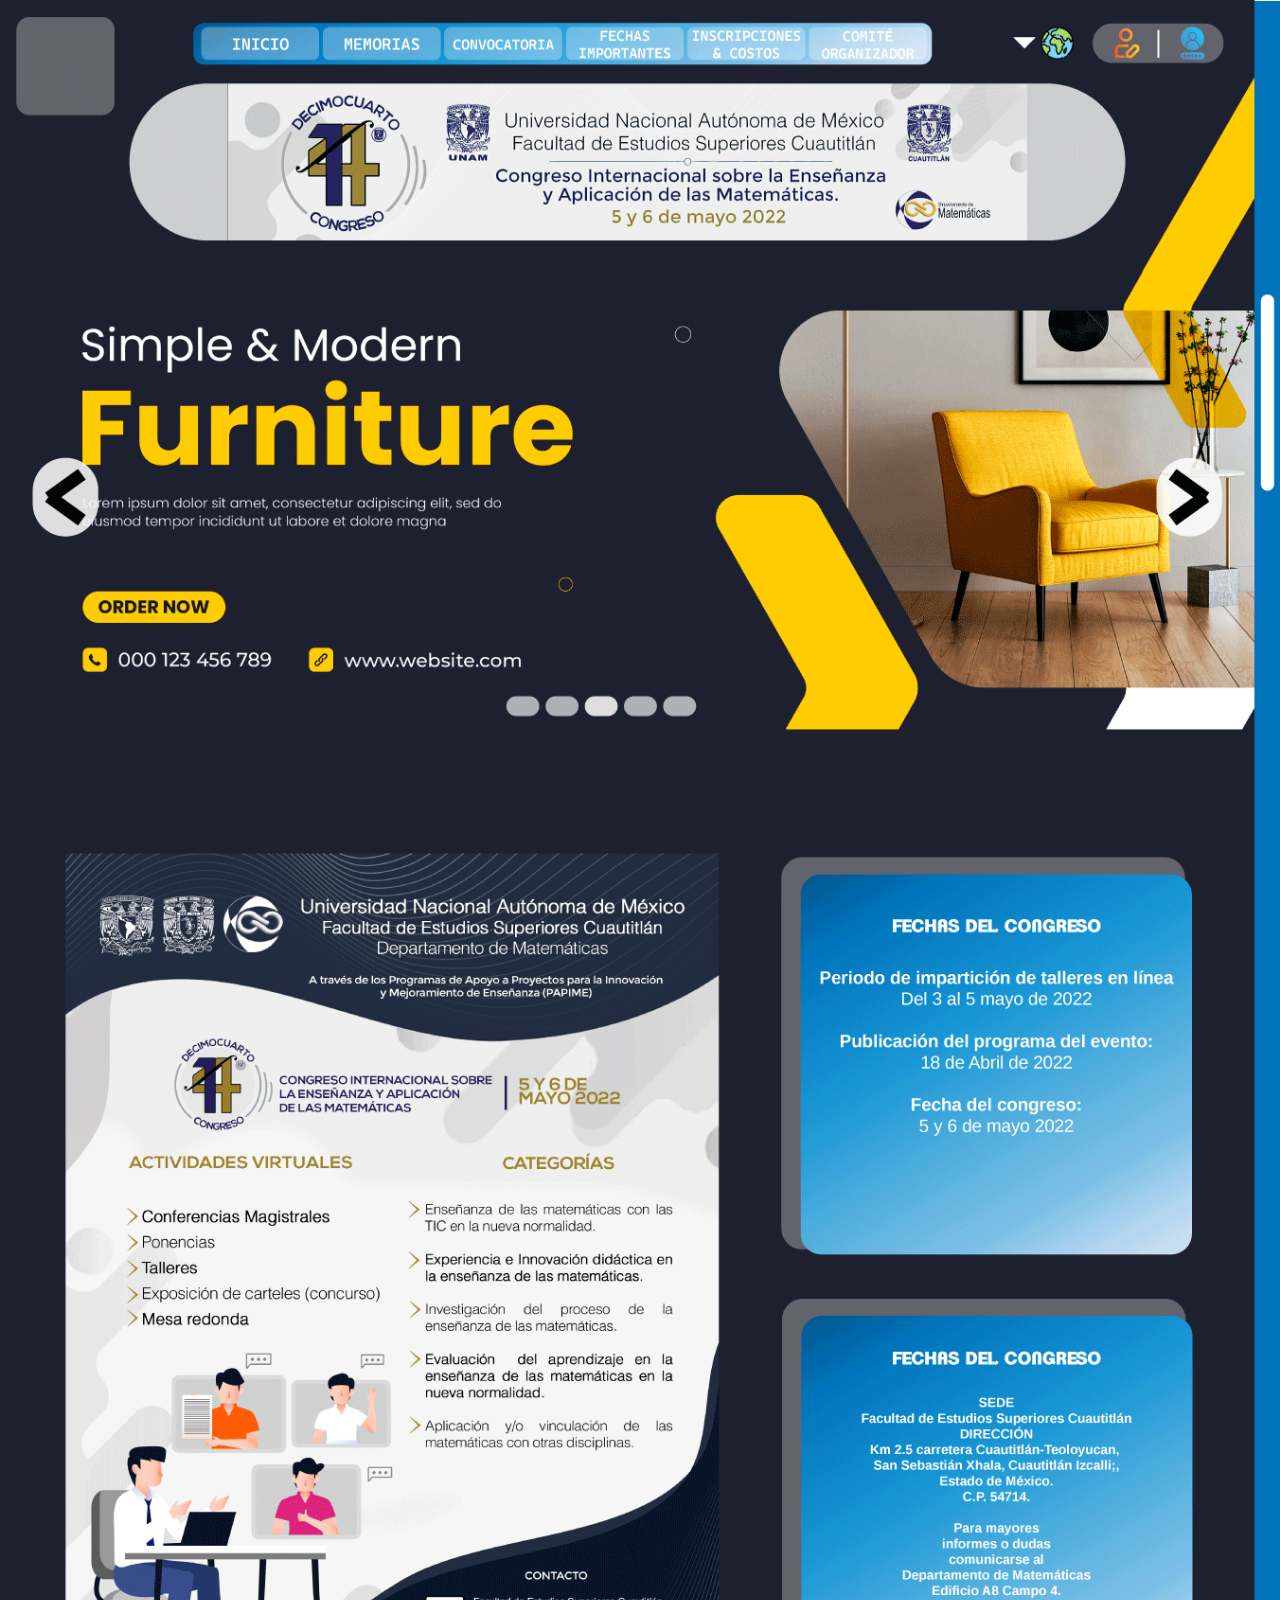
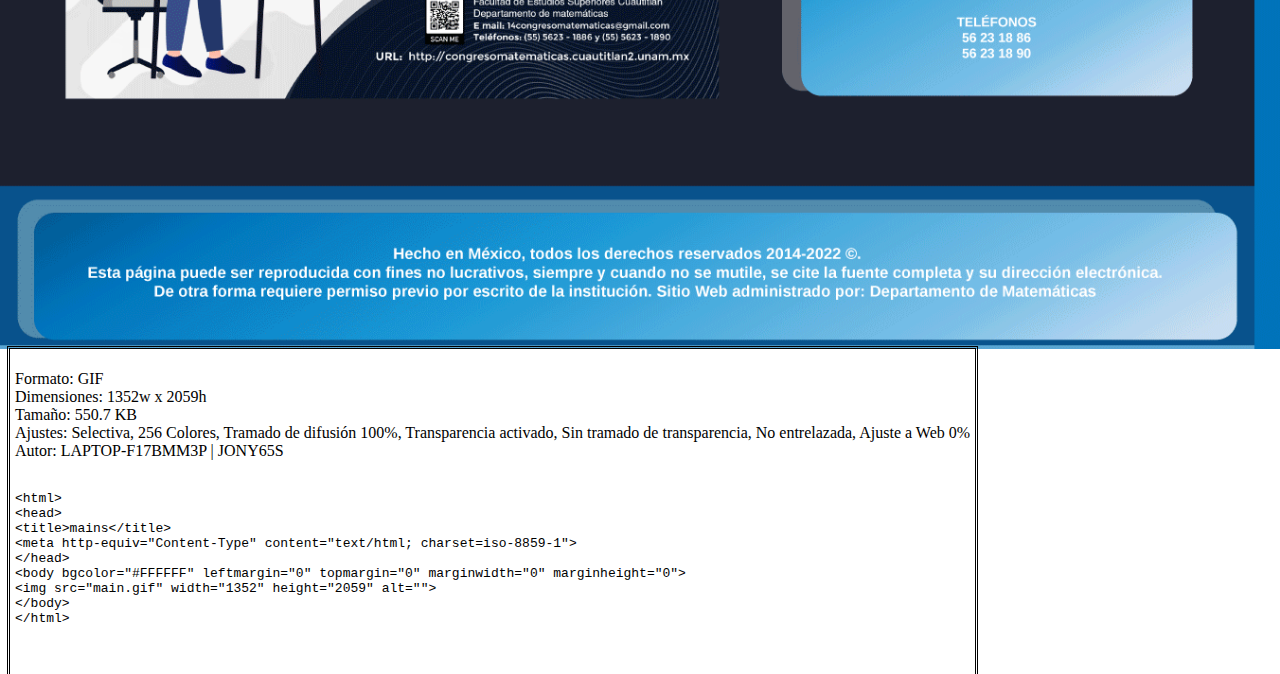
<file: index.html>
<html>
<head>
<title>Congreso de Matemáticas</title>
<meta http-equiv="Content-Type" content="text/html; charset=iso-8859-1">
</head>
<body bgcolor="#FFFFFF" leftmargin="0" topmargin="0" marginwidth="0" marginheight="0">
<img src="main.gif" width="100%" height=auto alt="">
<div style="position:absolute; left:10px; top: auto; background-color:#FFFFFF; outline-style:double; padding:5px">
	<dl>
	<dt>Formato: GIF
	</dt>
	<dt>Dimensiones: 1352w x 2059h
	</dt>
	<dt>Tama&#241;o: 550.7 KB
	</dt>
	<dt>Ajustes: Selectiva, 256 Colores, Tramado de difusi&#243;n 100%, Transparencia activado, Sin tramado de transparencia, No entrelazada, Ajuste a Web 0%
	</dt>
	<dt>Autor: LAPTOP-F17BMM3P | JONY65S
	</dt>
	</dl>
<pre>
<code>
&#60;html&#62;
&#60;head&#62;
&#60;title&#62;mains&#60;/title&#62;
&#60;meta http-equiv=&#34;Content-Type&#34; content=&#34;text/html; charset=iso-8859-1&#34;&#62;
&#60;/head&#62;
&#60;body bgcolor=&#34;#FFFFFF&#34; leftmargin=&#34;0&#34; topmargin=&#34;0&#34; marginwidth=&#34;0&#34; marginheight=&#34;0&#34;&#62;
&#60;img src=&#34;main.gif&#34; width=&#34;1352&#34; height=&#34;2059&#34; alt=&#34;&#34;&#62;
&#60;/body&#62;
&#60;/html&#62;
	</code>
	</pre>
</div>
</body>
</html>
</file>
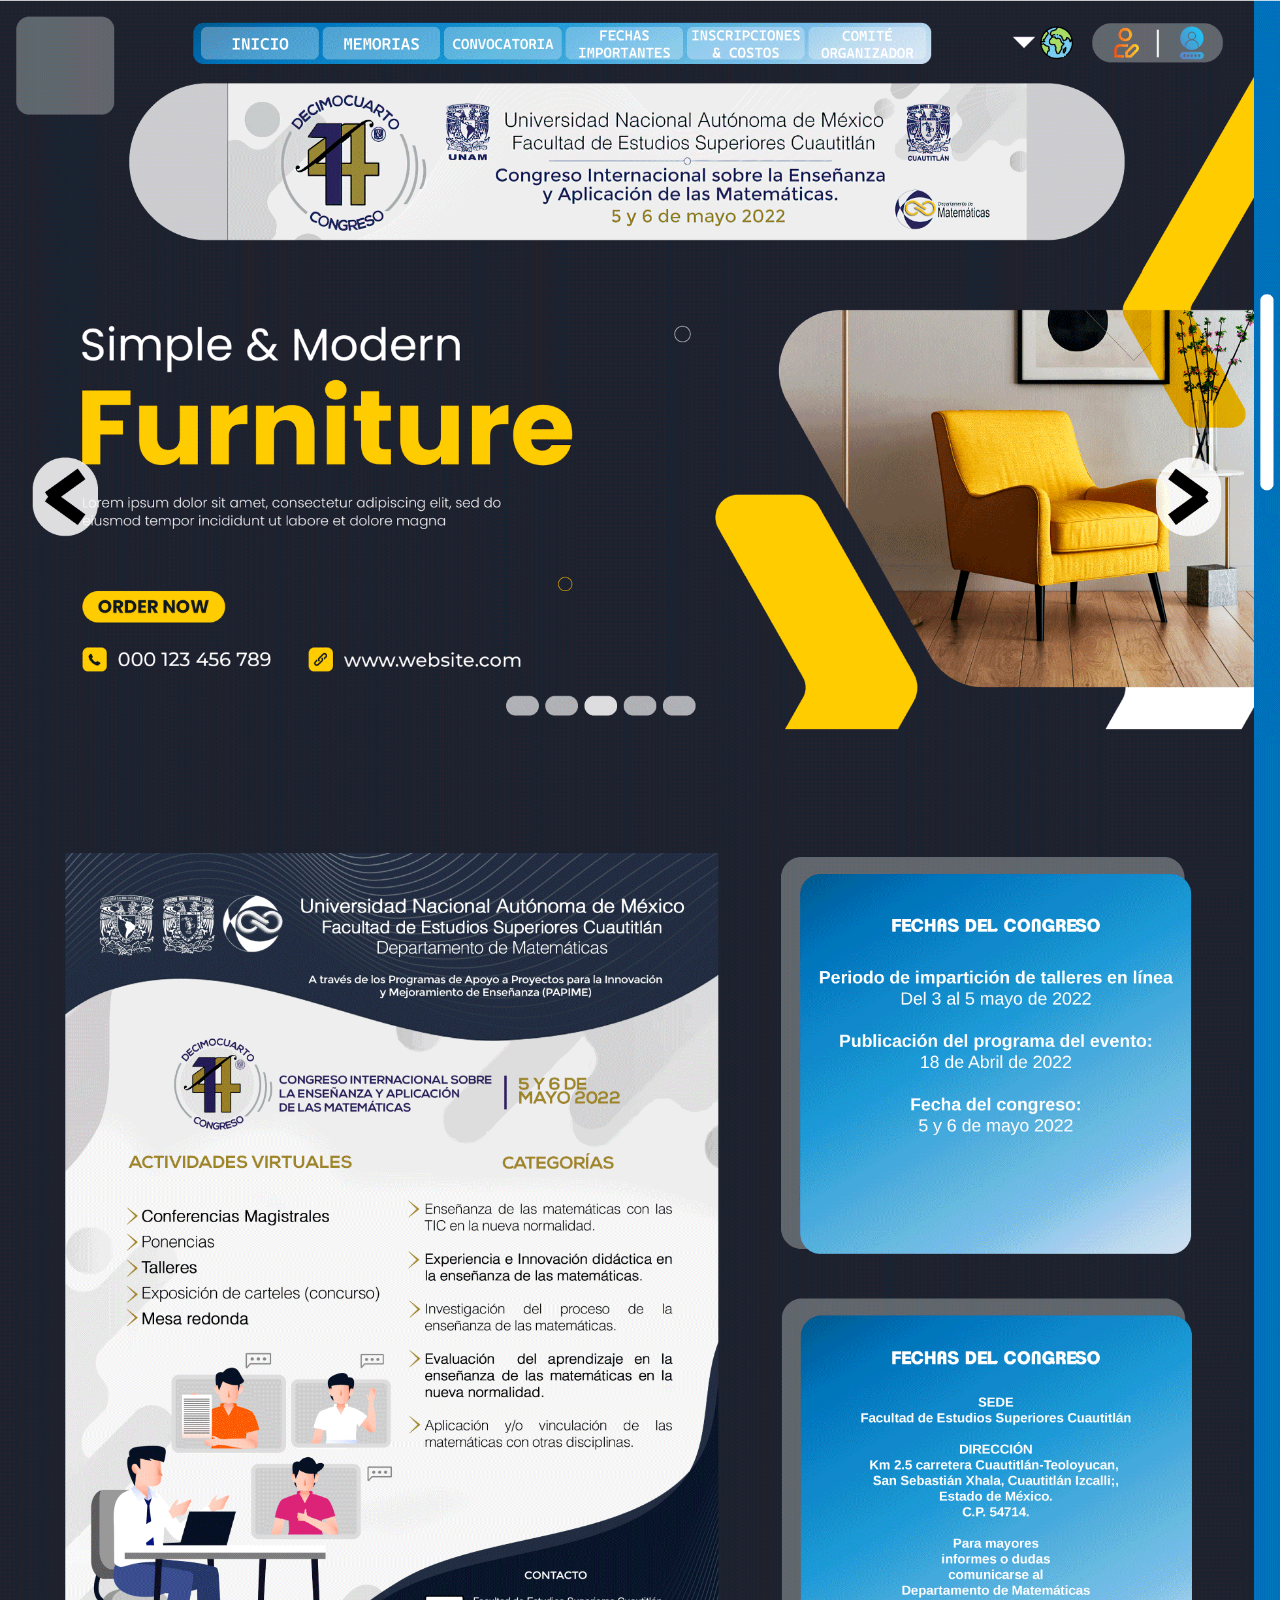
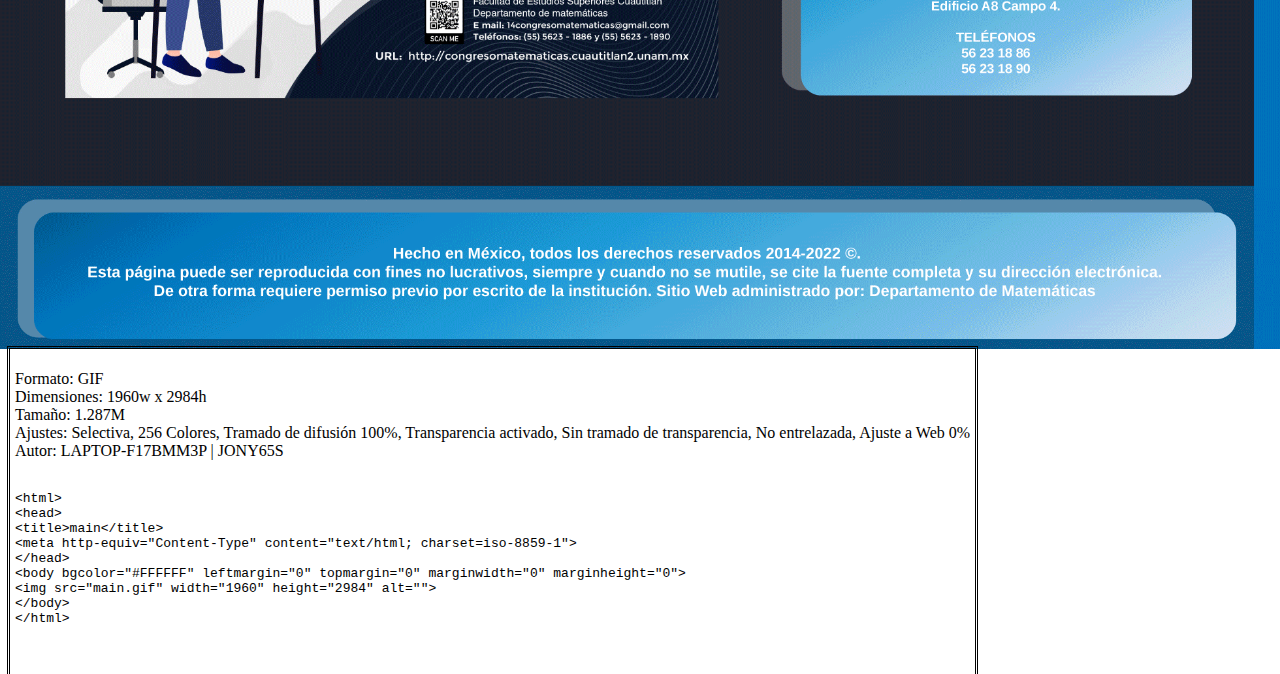
<file: Desktop/index.html>
<html>
<head>
<title>Congreso de Matemáticas</title>
<meta http-equiv="Content-Type" content="text/html; charset=iso-8859-1">
</head>
<body bgcolor="#FFFFFF" leftmargin="0" topmargin="0" marginwidth="0" marginheight="0">
<img src="main.gif" width="100%" height=auto alt="">
<div style="position:absolute; left:10px; top: auto; background-color:#FFFFFF; outline-style:double; padding:5px">
	<dl>
	<dt>Formato: GIF
	</dt>
	<dt>Dimensiones: 1960w x 2984h
	</dt>
	<dt>Tama&#241;o: 1.287M
	</dt>
	<dt>Ajustes: Selectiva, 256 Colores, Tramado de difusi&#243;n 100%, Transparencia activado, Sin tramado de transparencia, No entrelazada, Ajuste a Web 0%
	</dt>
	<dt>Autor: LAPTOP-F17BMM3P | JONY65S
	</dt>
	</dl>
<pre>
<code>
&#60;html&#62;
&#60;head&#62;
&#60;title&#62;main&#60;/title&#62;
&#60;meta http-equiv=&#34;Content-Type&#34; content=&#34;text/html; charset=iso-8859-1&#34;&#62;
&#60;/head&#62;
&#60;body bgcolor=&#34;#FFFFFF&#34; leftmargin=&#34;0&#34; topmargin=&#34;0&#34; marginwidth=&#34;0&#34; marginheight=&#34;0&#34;&#62;
&#60;img src=&#34;main.gif&#34; width=&#34;1960&#34; height=&#34;2984&#34; alt=&#34;&#34;&#62;
&#60;/body&#62;
&#60;/html&#62;
	</code>
	</pre>
</div>
</body>
</html>
</file>
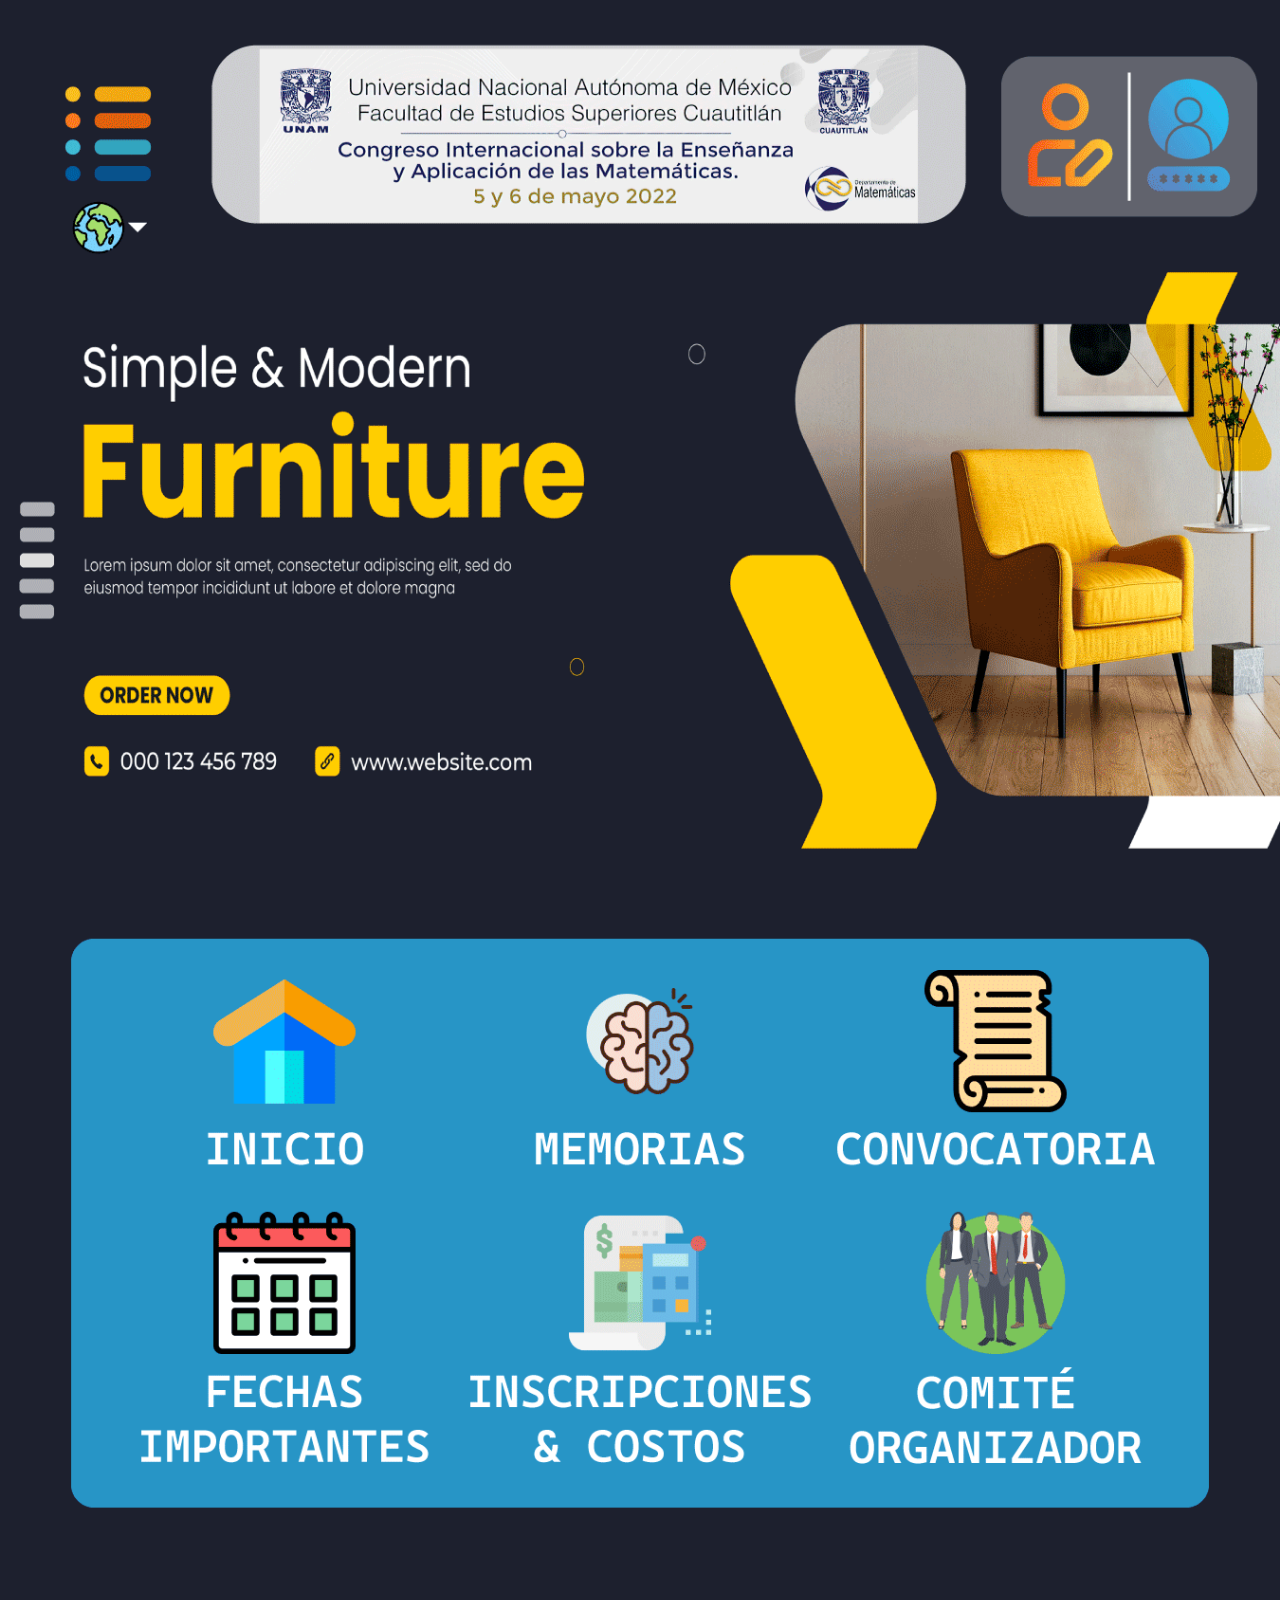
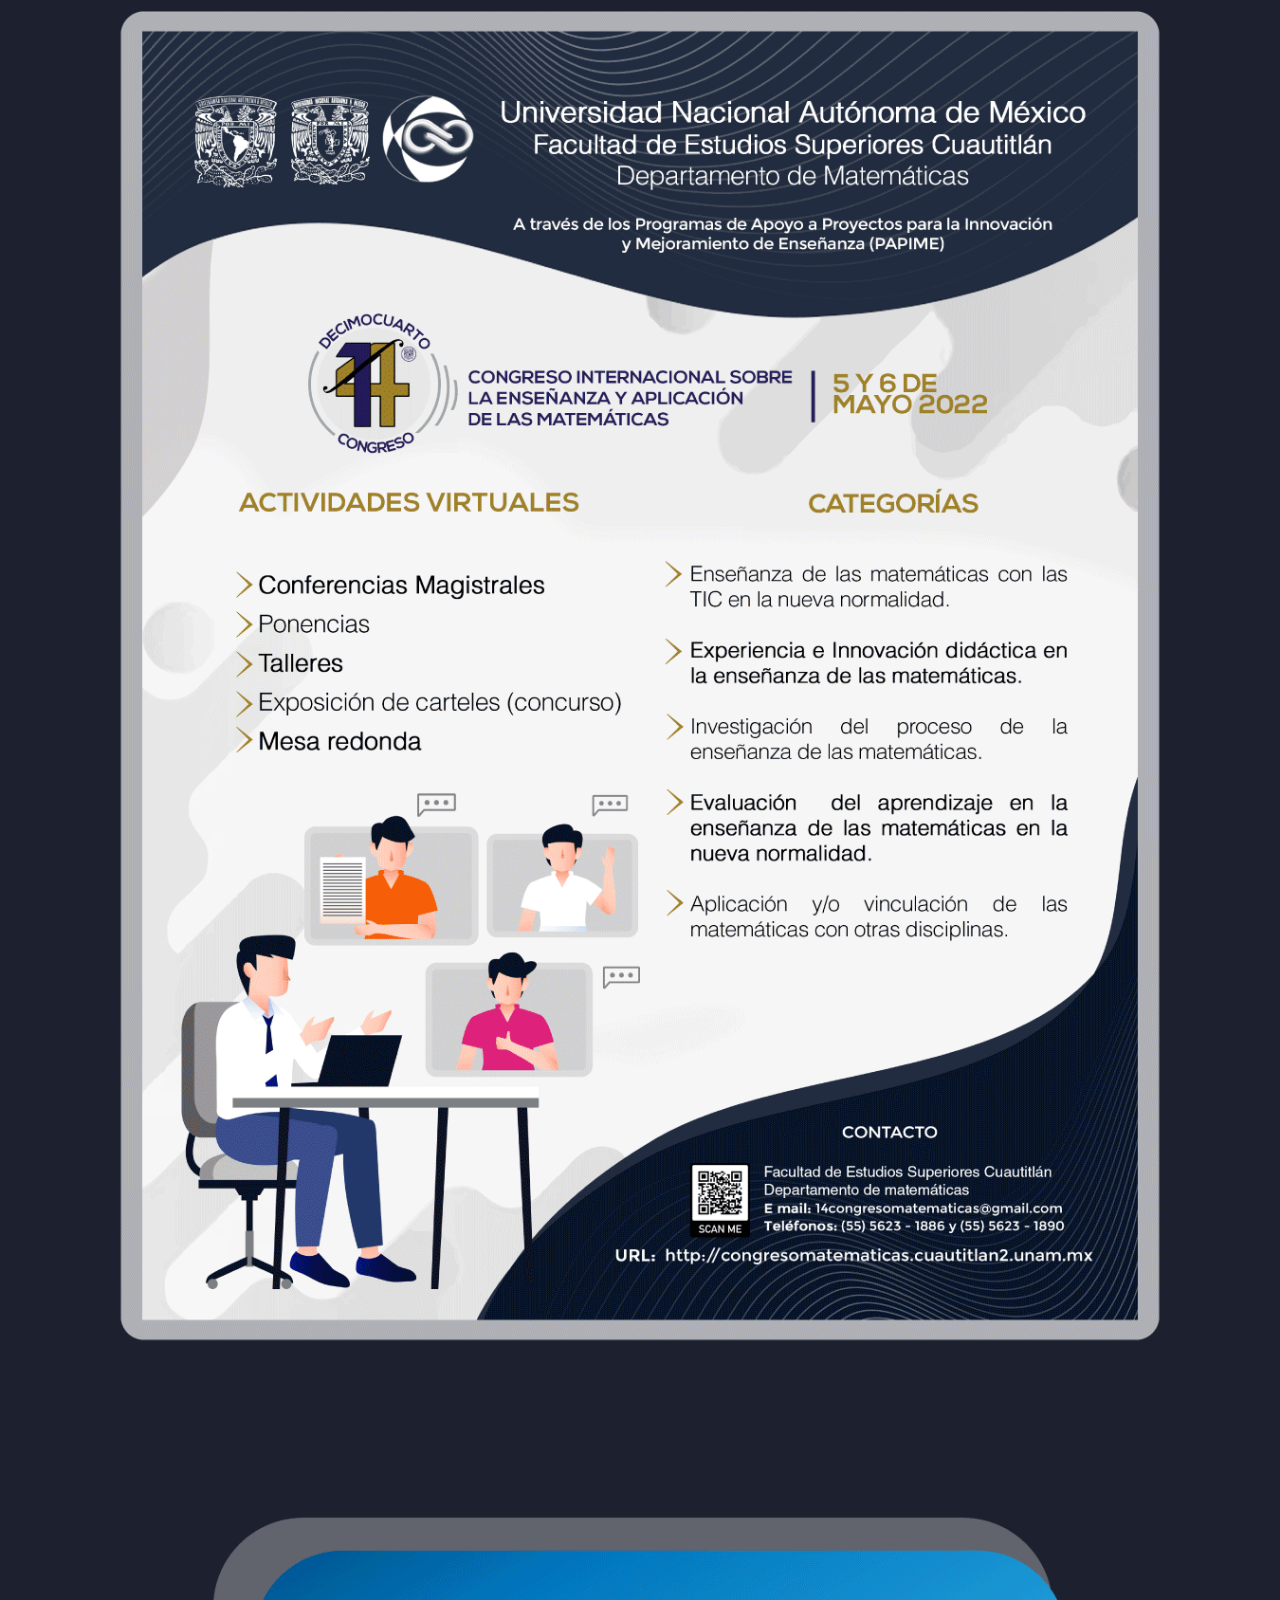
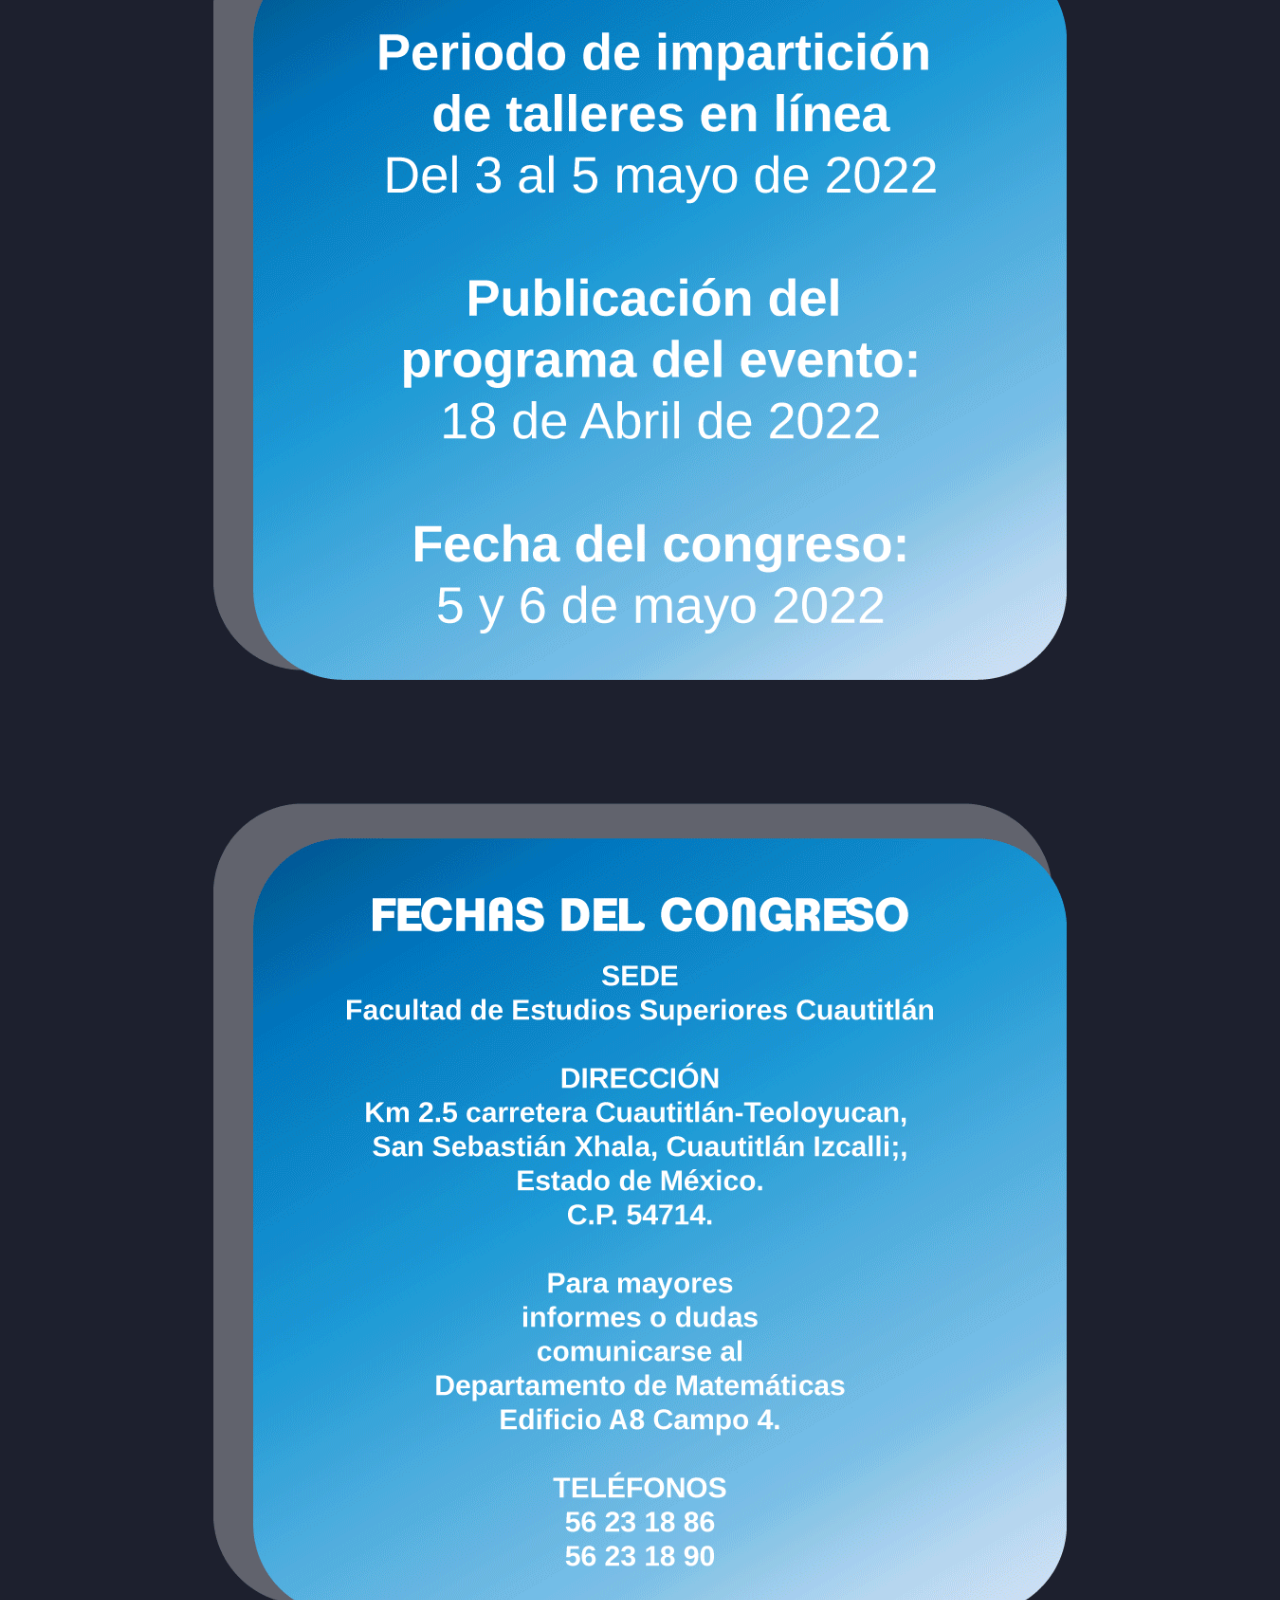
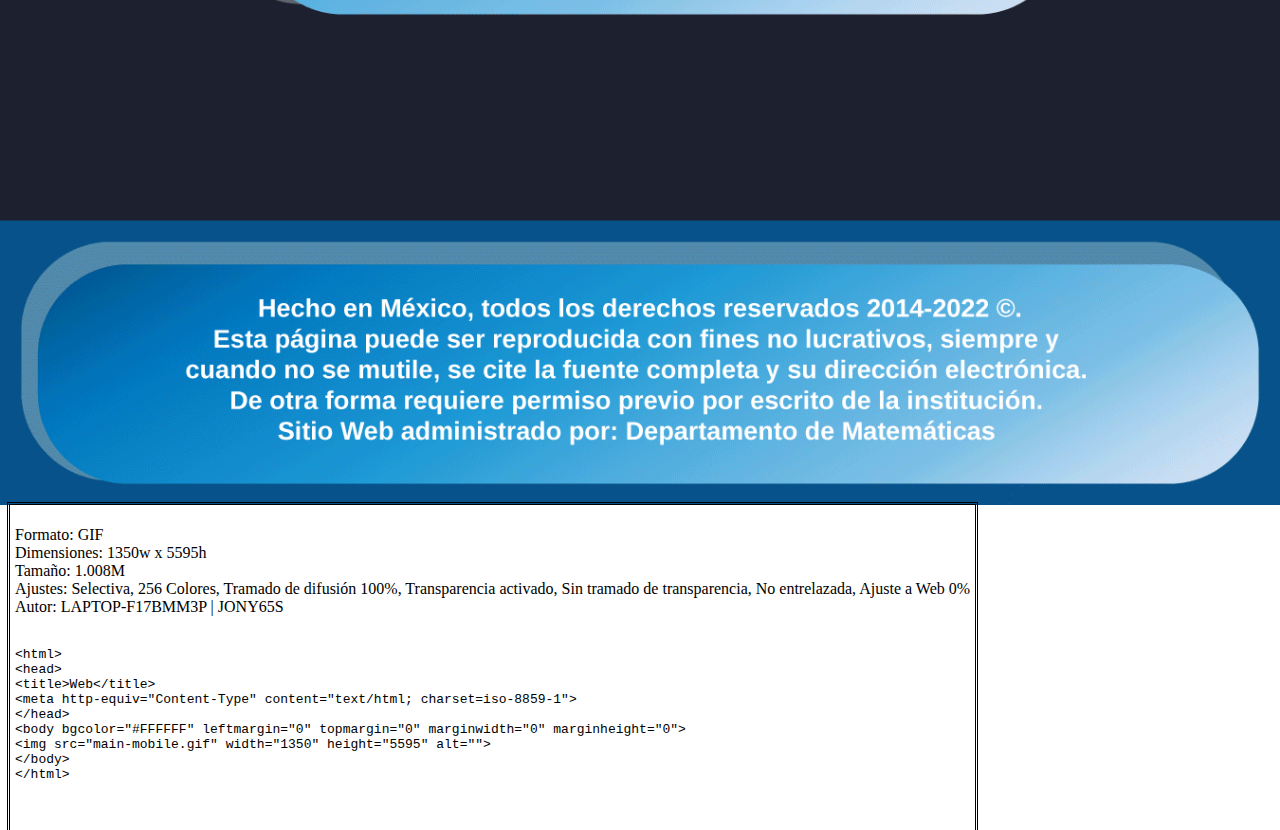
<file: Mobile/index.html>
<html>
<head>
<title>Congreso de Matemáticas</title>
<meta http-equiv="Content-Type" content="text/html; charset=iso-8859-1">
</head>
<body bgcolor="#FFFFFF" leftmargin="0" topmargin="0" marginwidth="0" marginheight="0">
<img src="main-mobile.gif" width="100%" height=auto alt="">
<div style="position:absolute; left:10px; top: auto; background-color:#FFFFFF; outline-style:double; padding:5px">
	<dl>
	<dt>Formato: GIF
	</dt>
	<dt>Dimensiones: 1350w x 5595h
	</dt>
	<dt>Tama&#241;o: 1.008M
	</dt>
	<dt>Ajustes: Selectiva, 256 Colores, Tramado de difusi&#243;n 100%, Transparencia activado, Sin tramado de transparencia, No entrelazada, Ajuste a Web 0%
	</dt>
	<dt>Autor: LAPTOP-F17BMM3P | JONY65S	
	</dt>
	</dl>
<pre>
<code>
&#60;html&#62;
&#60;head&#62;
&#60;title&#62;Web&#60;/title&#62;
&#60;meta http-equiv=&#34;Content-Type&#34; content=&#34;text/html; charset=iso-8859-1&#34;&#62;
&#60;/head&#62;
&#60;body bgcolor=&#34;#FFFFFF&#34; leftmargin=&#34;0&#34; topmargin=&#34;0&#34; marginwidth=&#34;0&#34; marginheight=&#34;0&#34;&#62;
&#60;img src=&#34;main-mobile.gif&#34; width=&#34;1350&#34; height=&#34;5595&#34; alt=&#34;&#34;&#62;
&#60;/body&#62;
&#60;/html&#62;
	</code>
	</pre>
</div>
</body>
</html>
</file>
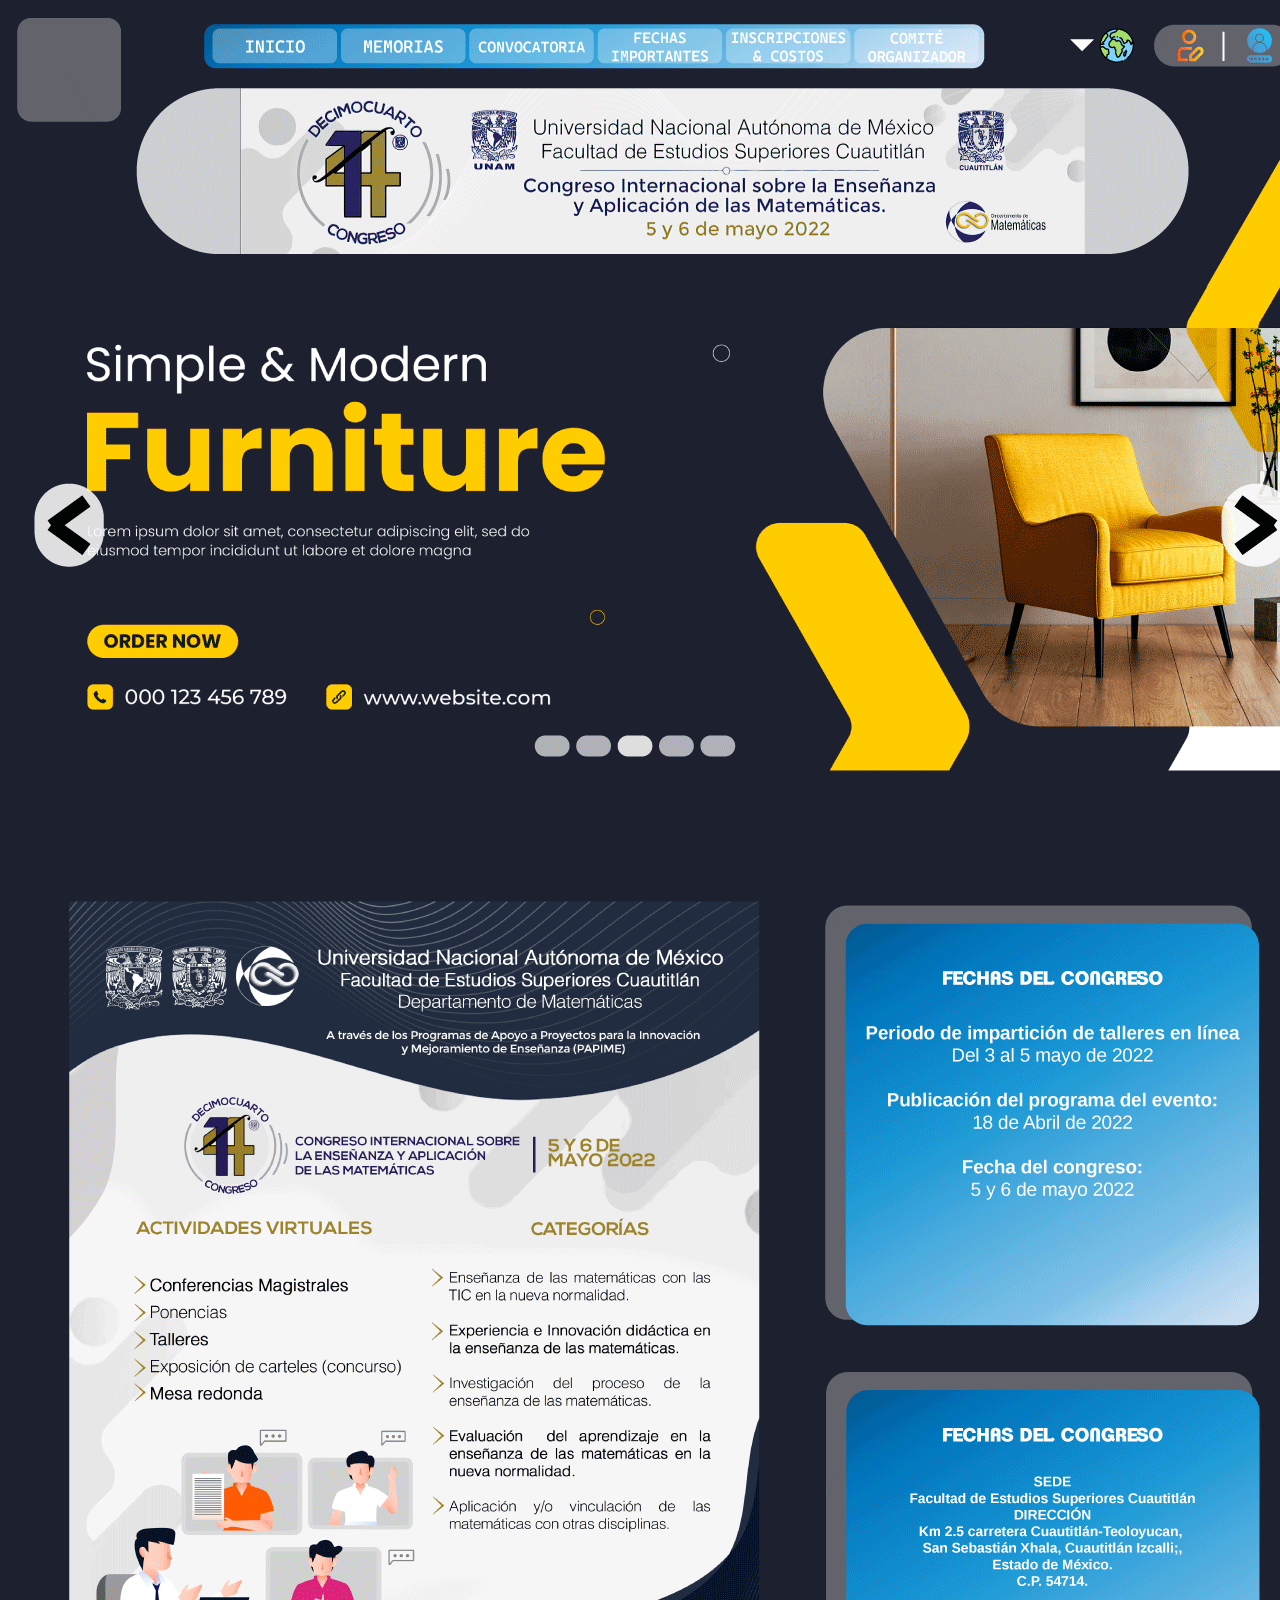
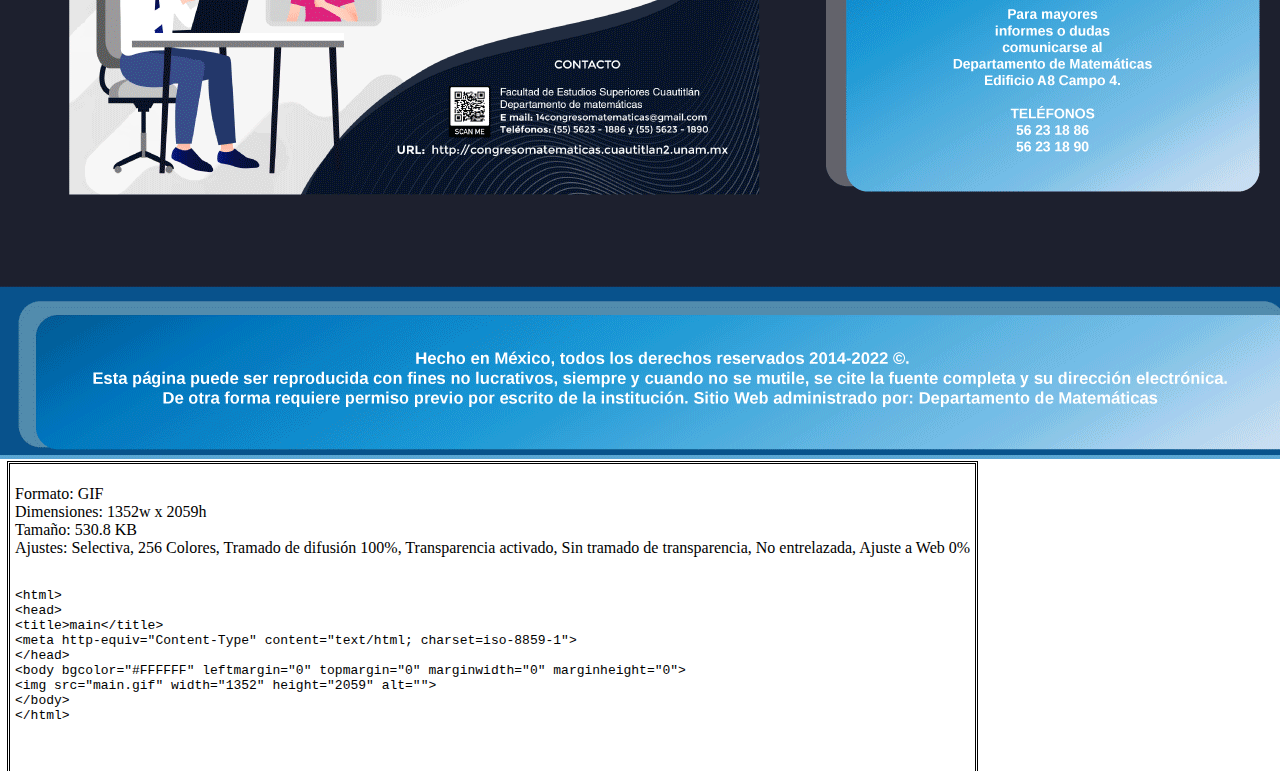
<file: main.html>
<html>
<head>
<title>main</title>
<meta http-equiv="Content-Type" content="text/html; charset=iso-8859-1">
</head>
<body bgcolor="#FFFFFF" leftmargin="0" topmargin="0" marginwidth="0" marginheight="0">
<img src="main.gif" width="1352" height="2059" alt="">
<div style="position:absolute; left:10px; top: 2064px; background-color:#FFFFFF; outline-style:double; padding:5px">
	<dl>
	<dt>Formato: GIF
	</dt>
	<dt>Dimensiones: 1352w x 2059h
	</dt>
	<dt>Tama&#241;o: 530.8 KB
	</dt>
	<dt>Ajustes: Selectiva, 256 Colores, Tramado de difusi&#243;n 100%, Transparencia activado, Sin tramado de transparencia, No entrelazada, Ajuste a Web 0%
	</dt>
	</dl>
<pre>
<code>
&#60;html&#62;
&#60;head&#62;
&#60;title&#62;main&#60;/title&#62;
&#60;meta http-equiv=&#34;Content-Type&#34; content=&#34;text/html; charset=iso-8859-1&#34;&#62;
&#60;/head&#62;
&#60;body bgcolor=&#34;#FFFFFF&#34; leftmargin=&#34;0&#34; topmargin=&#34;0&#34; marginwidth=&#34;0&#34; marginheight=&#34;0&#34;&#62;
&#60;img src=&#34;main.gif&#34; width=&#34;1352&#34; height=&#34;2059&#34; alt=&#34;&#34;&#62;
&#60;/body&#62;
&#60;/html&#62;
	</code>
	</pre>
</div>
</body>
</html>
</file>
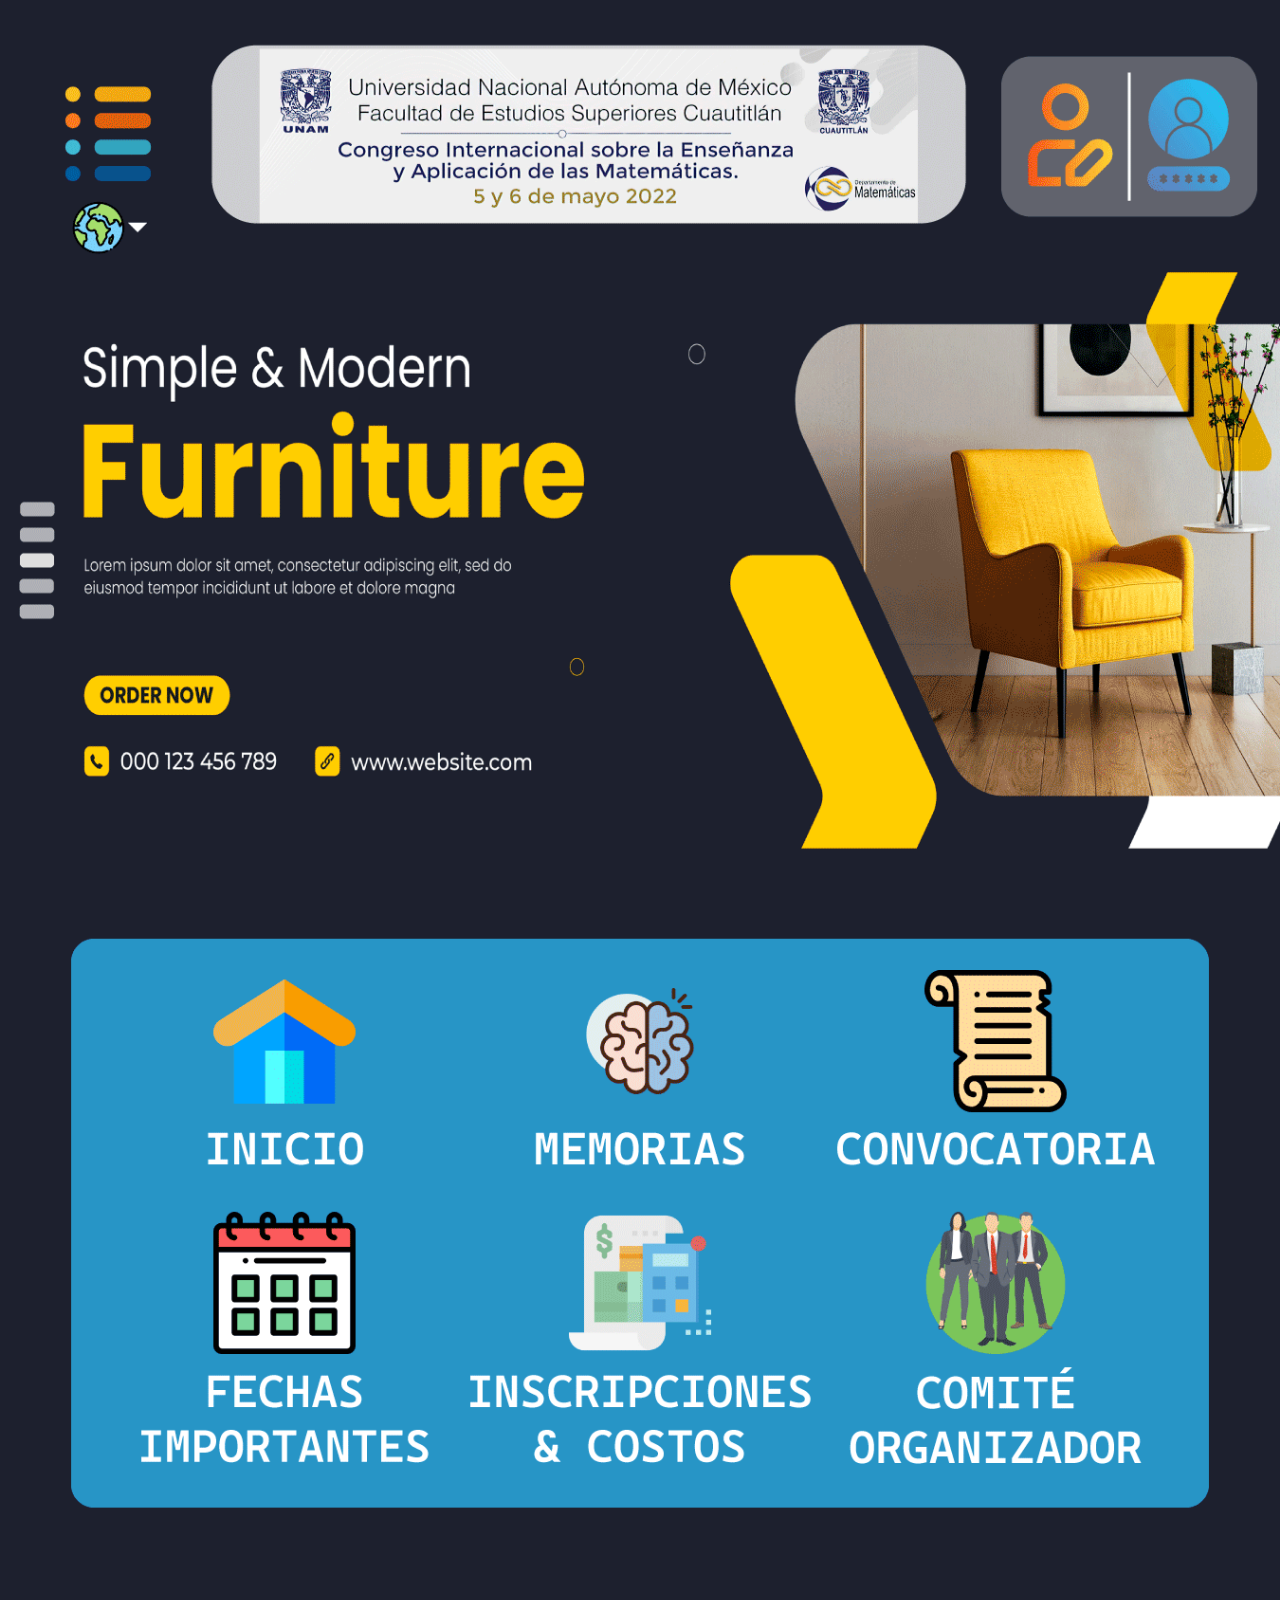
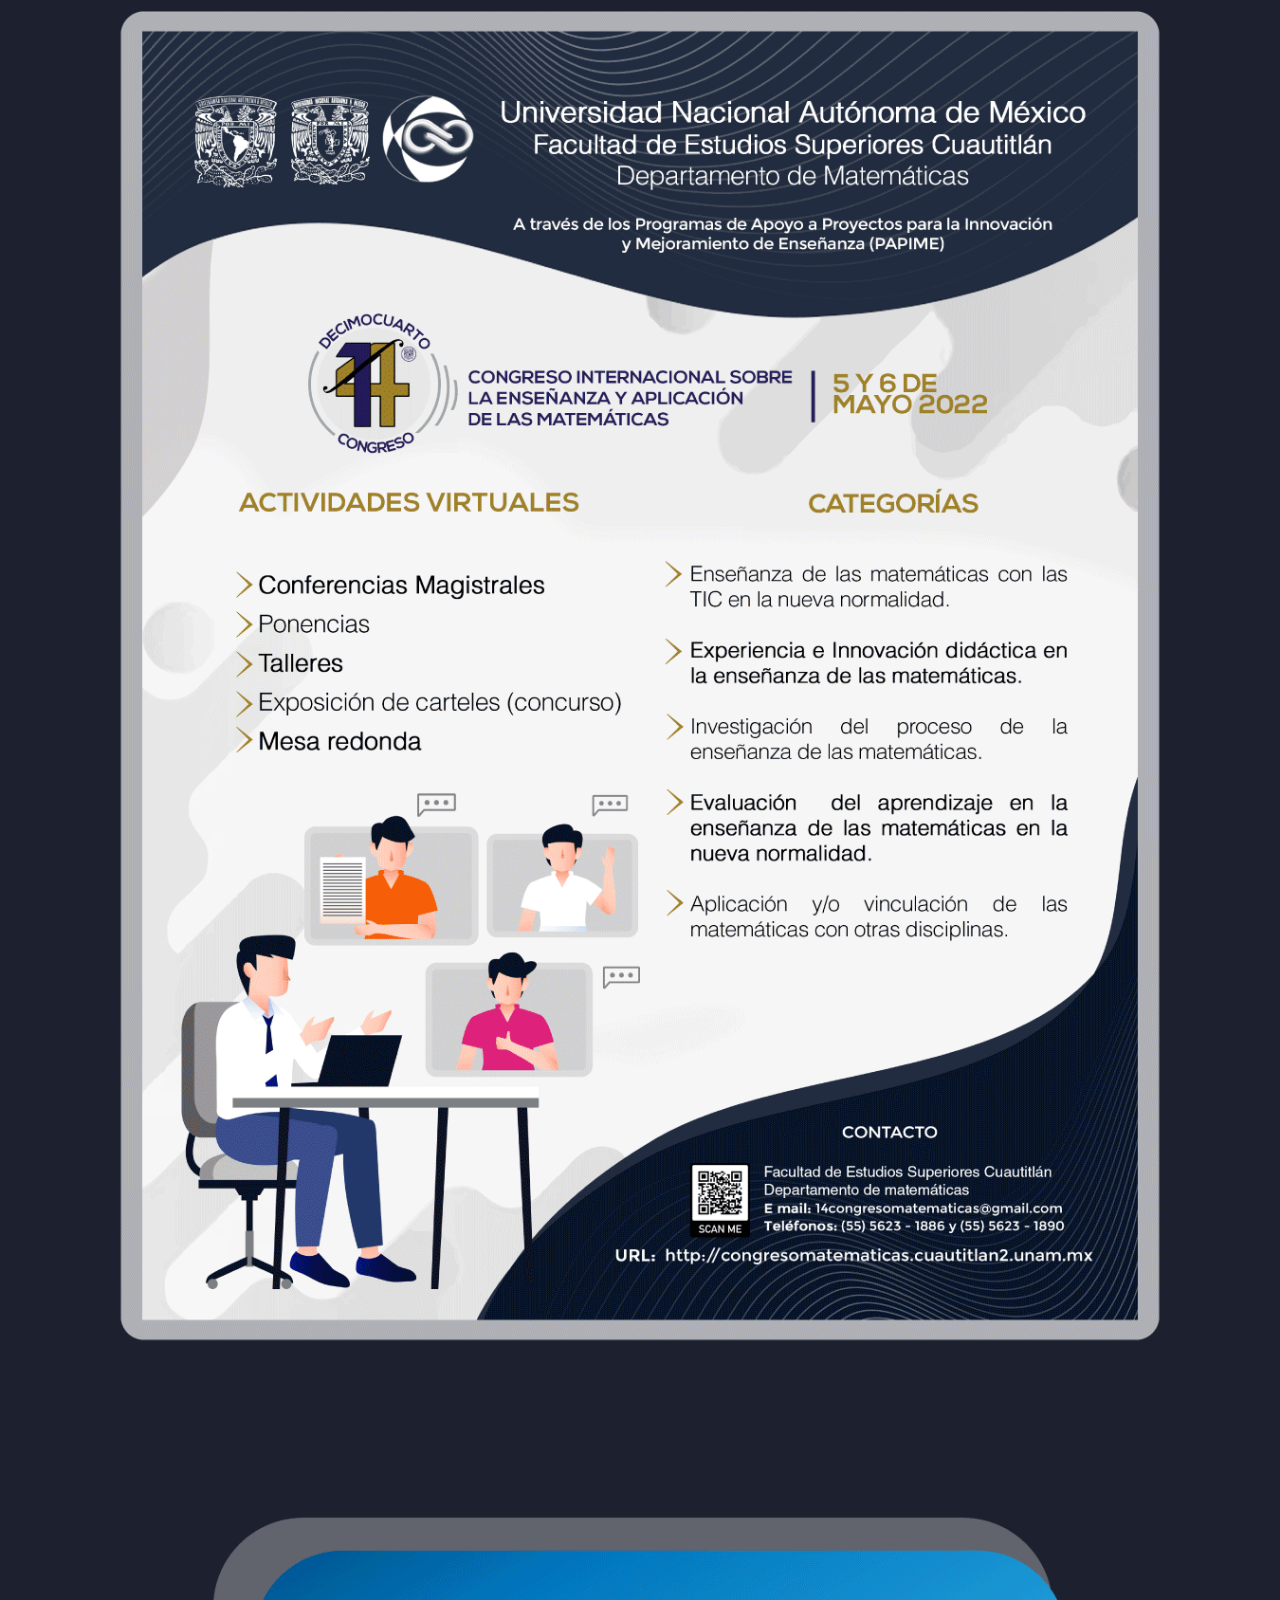
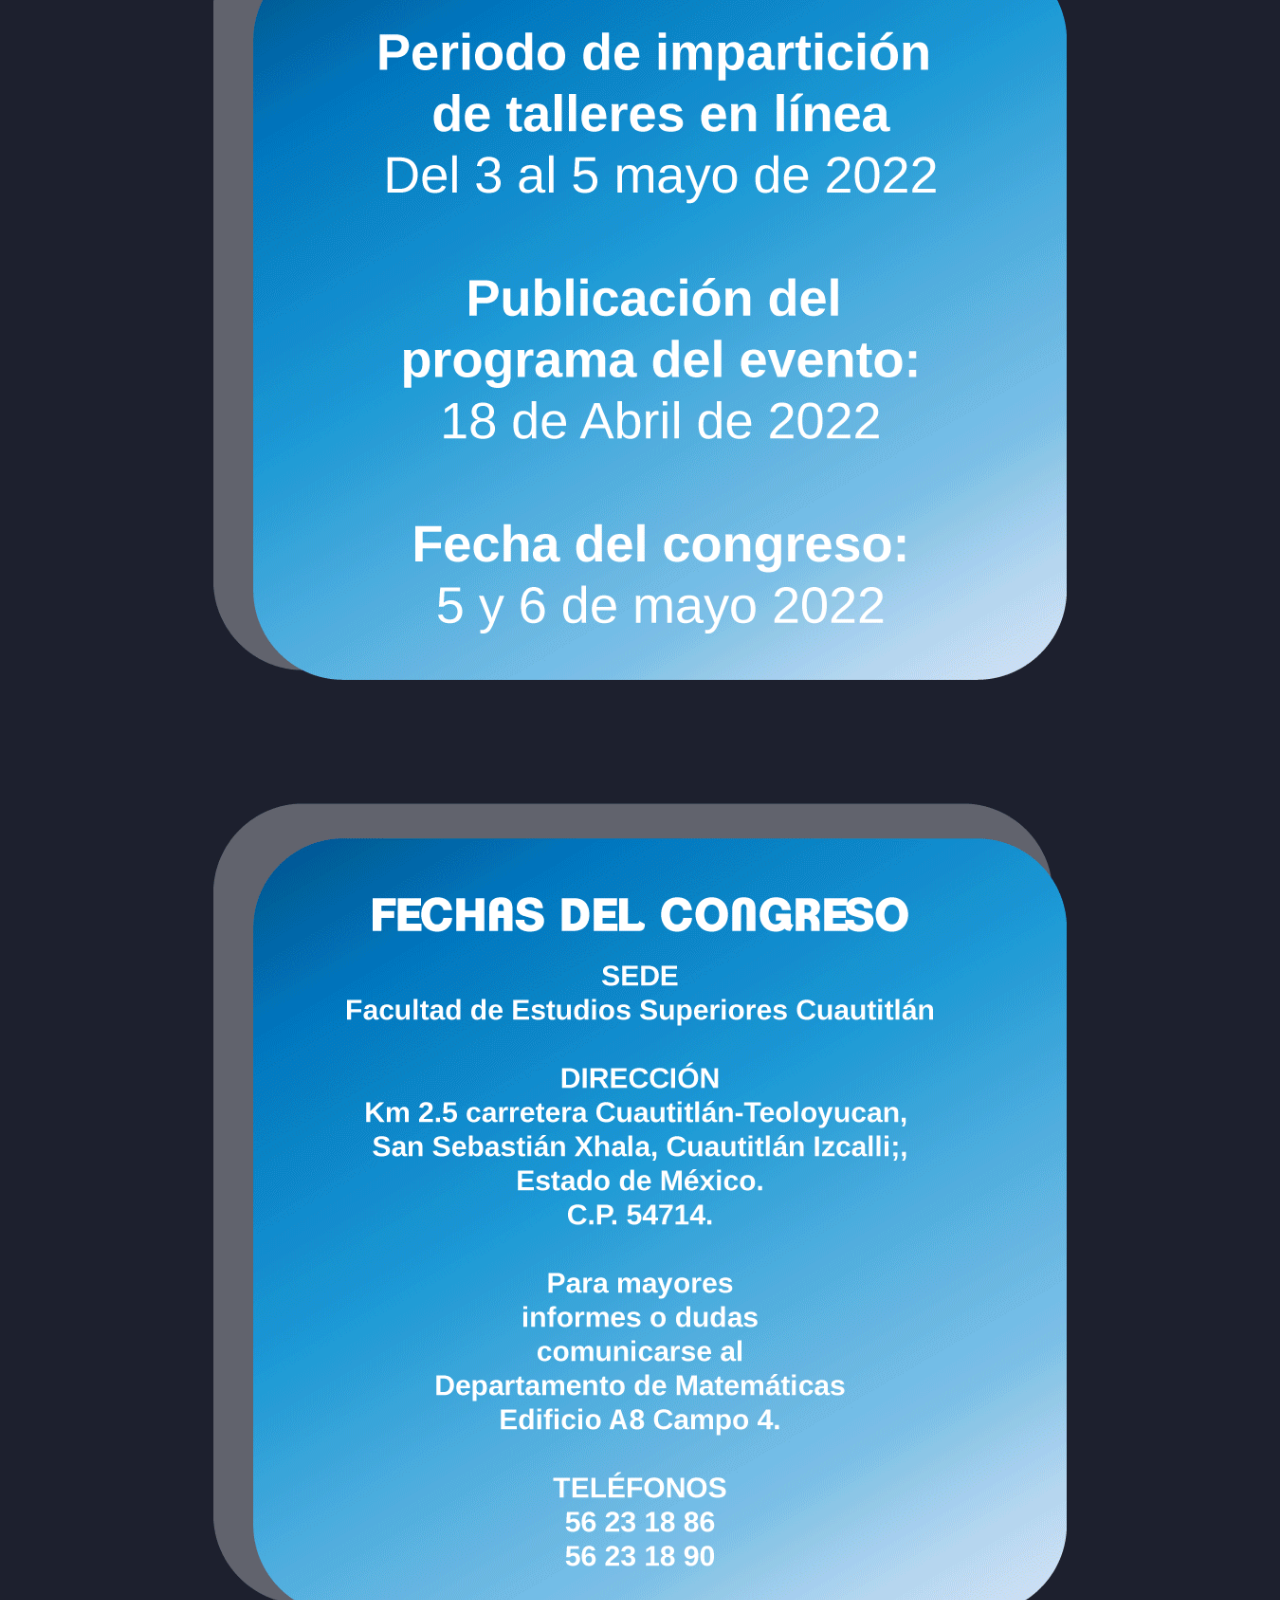
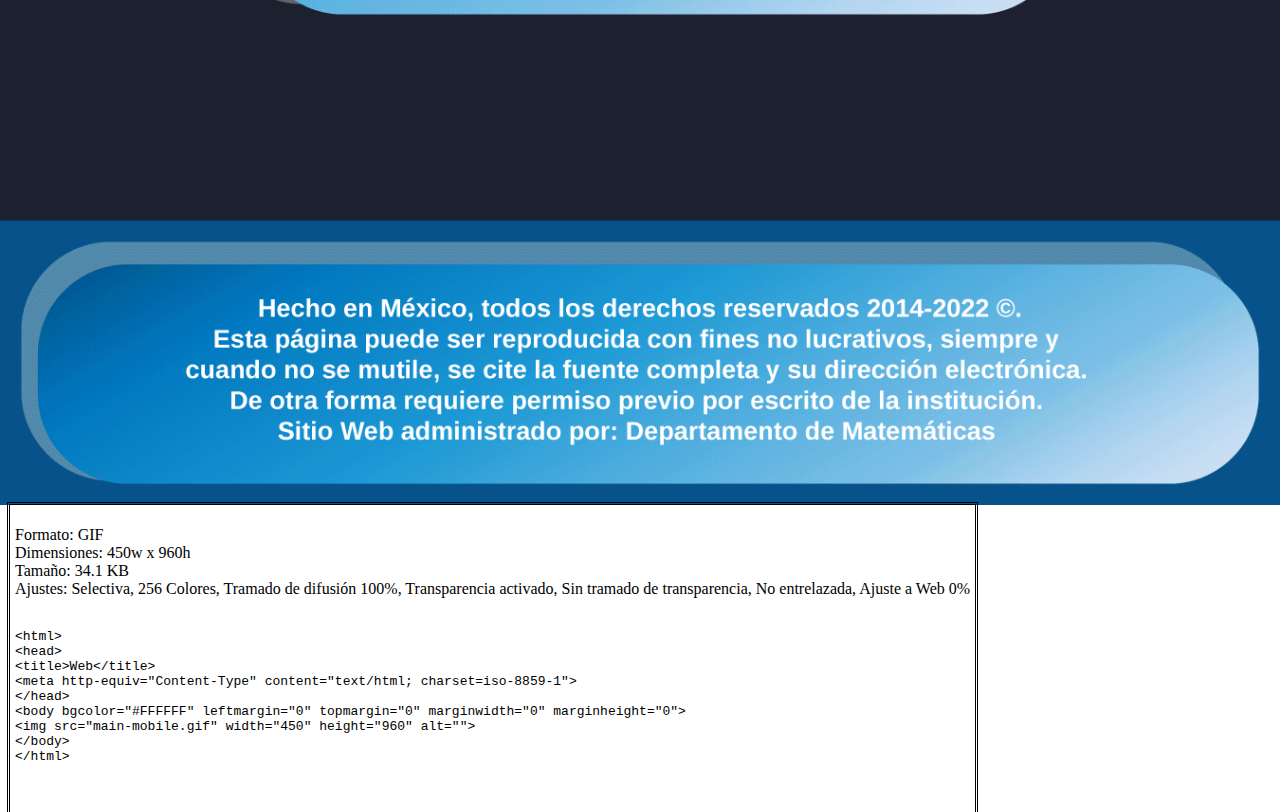
<file: Mobile/main mobile.html>
<html>
<head>
<title>Web</title>
<meta http-equiv="Content-Type" content="text/html; charset=iso-8859-1">
</head>
<body bgcolor="#FFFFFF" leftmargin="0" topmargin="0" marginwidth="0" marginheight="0">
<img src="main-mobile.gif" width="100%" height=auto alt="">
<div style="position:absolute; left:10px; top: auto; background-color:#FFFFFF; outline-style:double; padding:5px">
	<dl>
	<dt>Formato: GIF
	</dt>
	<dt>Dimensiones: 450w x 960h
	</dt>
	<dt>Tama&#241;o: 34.1 KB
	</dt>
	<dt>Ajustes: Selectiva, 256 Colores, Tramado de difusi&#243;n 100%, Transparencia activado, Sin tramado de transparencia, No entrelazada, Ajuste a Web 0%
	</dt>
	</dl>
<pre>
<code>
&#60;html&#62;
&#60;head&#62;
&#60;title&#62;Web&#60;/title&#62;
&#60;meta http-equiv=&#34;Content-Type&#34; content=&#34;text/html; charset=iso-8859-1&#34;&#62;
&#60;/head&#62;
&#60;body bgcolor=&#34;#FFFFFF&#34; leftmargin=&#34;0&#34; topmargin=&#34;0&#34; marginwidth=&#34;0&#34; marginheight=&#34;0&#34;&#62;
&#60;img src=&#34;main-mobile.gif&#34; width=&#34;450&#34; height=&#34;960&#34; alt=&#34;&#34;&#62;
&#60;/body&#62;
&#60;/html&#62;
	</code>
	</pre>
</div>
</body>
</html>
</file>
